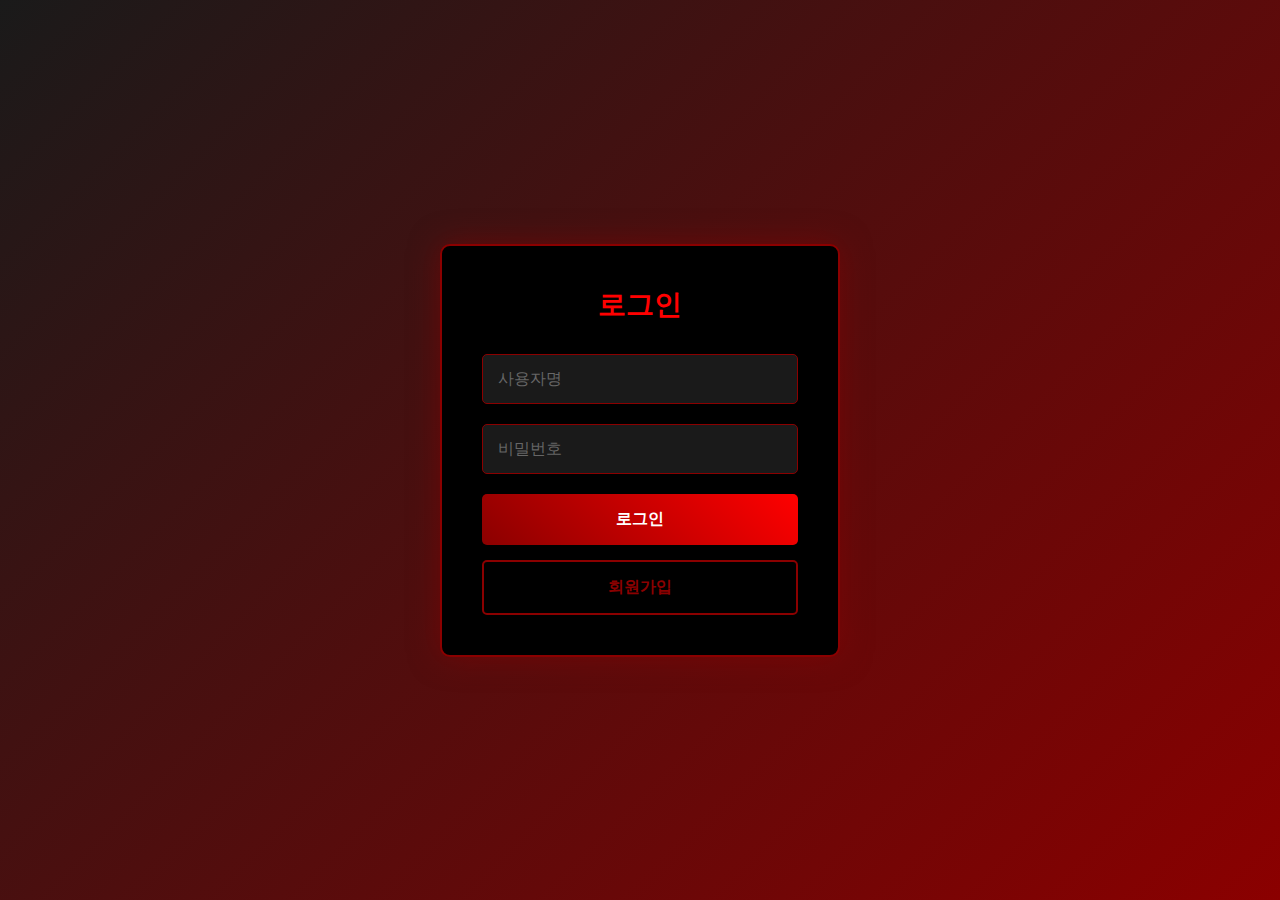
<file: login.html>
<!DOCTYPE html>
<html lang="ko">
<head>
    <meta charset="UTF-8">
    <meta name="viewport" content="width=device-width, initial-scale=1.0">
    <title>로그인</title>
    <style>
        * {
            margin: 0;
            padding: 0;
            box-sizing: border-box;
        }
        
        body {
            background: linear-gradient(135deg, #1a1a1a 0%, #8B0000 100%);
            font-family: 'Arial', sans-serif;
            min-height: 100vh;
            display: flex;
            align-items: center;
            justify-content: center;
        }
        
        .login-container {
            background: #000;
            border: 2px solid #8B0000;
            border-radius: 10px;
            padding: 40px;
            width: 100%;
            max-width: 400px;
            box-shadow: 0 0 30px rgba(139, 0, 0, 0.5);
        }
        
        .logo {
            text-align: center;
            margin-bottom: 30px;
        }
        
        .logo h1 {
            color: #ff0000;
            font-size: 28px;
            font-weight: bold;
        }
        
        .form-group {
            margin-bottom: 20px;
        }
        
        .form-control {
            width: 100%;
            padding: 15px;
            background: #1a1a1a;
            border: 1px solid #8B0000;
            border-radius: 5px;
            color: #fff;
            font-size: 16px;
            outline: none;
        }
        
        .form-control:focus {
            border-color: #ff0000;
            box-shadow: 0 0 10px rgba(255, 0, 0, 0.3);
        }
        
        .form-control::placeholder {
            color: #666;
        }
        
        .btn-login {
            width: 100%;
            padding: 15px;
            background: linear-gradient(45deg, #8B0000, #ff0000);
            border: none;
            border-radius: 5px;
            color: #fff;
            font-size: 16px;
            font-weight: bold;
            cursor: pointer;
            margin-bottom: 15px;
            transition: all 0.3s ease;
        }
        
        .btn-login:hover {
            background: linear-gradient(45deg, #ff0000, #8B0000);
            transform: translateY(-2px);
            box-shadow: 0 5px 15px rgba(255, 0, 0, 0.4);
        }
        
        .btn-register {
            width: 100%;
            padding: 15px;
            background: transparent;
            border: 2px solid #8B0000;
            border-radius: 5px;
            color: #8B0000;
            font-size: 16px;
            font-weight: bold;
            cursor: pointer;
            transition: all 0.3s ease;
            text-decoration: none;
            display: block;
            text-align: center;
        }
        
        .btn-register:hover {
            background: #8B0000;
            color: #fff;
            text-decoration: none;
        }
        
        .loading {
            display: none;
            position: fixed;
            top: 0;
            left: 0;
            width: 100%;
            height: 100%;
            background: rgba(0, 0, 0, 0.8);
            z-index: 9999;
        }
        
        .loading-spinner {
            position: absolute;
            top: 50%;
            left: 50%;
            transform: translate(-50%, -50%);
            width: 40px;
            height: 40px;
            border: 3px solid #333;
            border-top: 3px solid #ff0000;
            border-radius: 50%;
            animation: spin 1s linear infinite;
        }
        
        @keyframes spin {
            0% { transform: translate(-50%, -50%) rotate(0deg); }
            100% { transform: translate(-50%, -50%) rotate(360deg); }
        }
        
        @media (max-width: 480px) {
            .login-container {
                margin: 20px;
                padding: 30px 20px;
            }
        }
    </style>
</head>
<body>
    <div class="login-container">
        <div class="logo">
            <h1>로그인</h1>
        </div>
        
        <form id="loginForm">
            <div class="form-group">
                <input type="text" class="form-control" id="username" placeholder="사용자명" required>
            </div>
            
            <div class="form-group">
                <input type="password" class="form-control" id="password" placeholder="비밀번호" required>
            </div>
            
            <button type="submit" class="btn-login">로그인</button>
            <a href="register.html" class="btn-register">회원가입</a>
        </form>
    </div>
    
    <div class="loading" id="loading">
        <div class="loading-spinner"></div>
    </div>
    
    <script>
        document.getElementById('loginForm').addEventListener('submit', function(e) {
            e.preventDefault();
            
            const username = document.getElementById('username').value.trim();
            const password = document.getElementById('password').value.trim();
            
            if (!username || !password) {
                alert('사용자명과 비밀번호를 입력하세요.');
                return;
            }
            
            document.getElementById('loading').style.display = 'block';
            
            fetch('/user/login', {
                method: 'POST',
                headers: {
                    'Content-Type': 'application/x-www-form-urlencoded',
                },
                body: `name=${encodeURIComponent(username)}&password=${encodeURIComponent(password)}`
            })
            .then(response => response.json())
            .then(data => {
                document.getElementById('loading').style.display = 'none';
                
                if (data.code === 200) {
                    if (data.data.simple_token) {
                        localStorage.setItem('user_token', data.data.simple_token);
                    }
                    localStorage.setItem('user_info', JSON.stringify(data.data.user));
                    window.location.href = 'to_game.html';
                } else {
                    alert(data.msg || '로그인 실패');
                }
            })
            .catch(error => {
                document.getElementById('loading').style.display = 'none';
                alert('서버 연결 실패');
            });
        });
    </script>
</body>
</html>
</file>
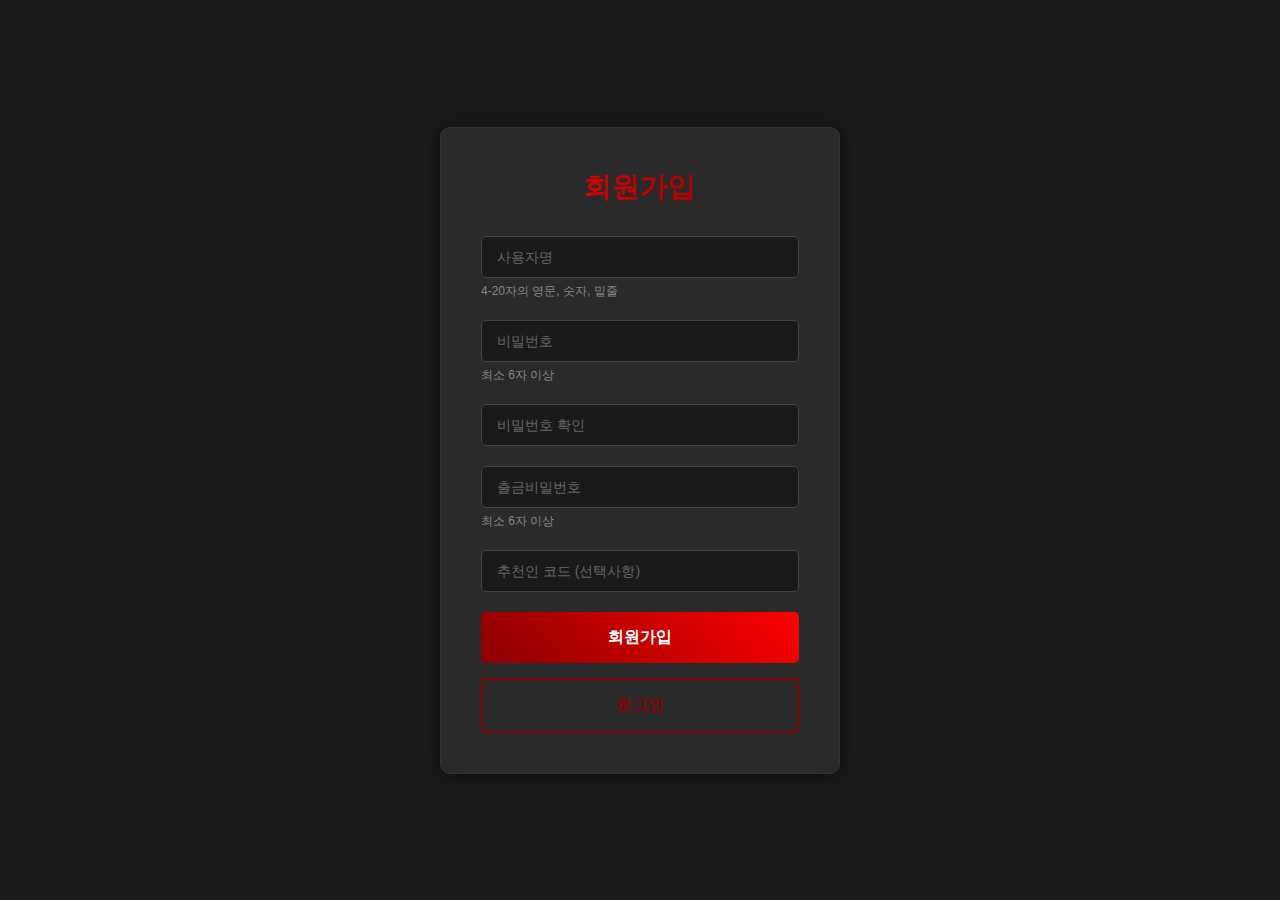
<file: register.html>
<!DOCTYPE html>
<html lang="ko">
<head>
    <meta charset="UTF-8">
    <meta name="viewport" content="width=device-width, initial-scale=1.0">
    <title>회원가입</title>
    <style>
        * {
            margin: 0;
            padding: 0;
            box-sizing: border-box;
        }
        
        body {
            font-family: -apple-system, BlinkMacSystemFont, "Segoe UI", Roboto, sans-serif;
            background: #1a1a1a;
            min-height: 100vh;
            display: flex;
            justify-content: center;
            align-items: center;
        }
        
        .register-container {
            background: #2a2a2a;
            border-radius: 10px;
            box-shadow: 0 0 20px rgba(0, 0, 0, 0.5);
            padding: 40px;
            width: 100%;
            max-width: 400px;
            margin: 20px;
            border: 1px solid #333;
        }
        
        .logo {
            text-align: center;
            margin-bottom: 30px;
        }
        
        .logo h1 {
            color: #fff;
            font-size: 28px;
            margin-bottom: 10px;
            background: linear-gradient(45deg, #ff0000, #8B0000);
            -webkit-background-clip: text;
            -webkit-text-fill-color: transparent;
        }
        
        .form-group {
            margin-bottom: 20px;
        }
        
        .form-control {
            width: 100%;
            padding: 12px 15px;
            background: #1a1a1a;
            border: 1px solid #444;
            border-radius: 5px;
            color: #fff;
            font-size: 14px;
            transition: all 0.3s ease;
        }
        
        .form-control:focus {
            outline: none;
            border-color: #ff0000;
            box-shadow: 0 0 10px rgba(255, 0, 0, 0.3);
        }
        
        .form-control::placeholder {
            color: #666;
        }
        
        .form-help {
            font-size: 12px;
            color: #888;
            margin-top: 5px;
        }
        
        .btn-register {
            width: 100%;
            padding: 15px;
            background: linear-gradient(45deg, #8B0000, #ff0000);
            border: none;
            border-radius: 5px;
            color: #fff;
            font-size: 16px;
            font-weight: bold;
            cursor: pointer;
            margin-bottom: 15px;
            transition: all 0.3s ease;
        }
        
        .btn-register:hover {
            background: linear-gradient(45deg, #ff0000, #8B0000);
            transform: translateY(-2px);
            box-shadow: 0 5px 15px rgba(255, 0, 0, 0.4);
        }
        
        .btn-register:disabled {
            opacity: 0.5;
            cursor: not-allowed;
        }
        
        .btn-login {
            width: 100%;
            padding: 15px;
            background: transparent;
            border: 2px solid #8B0000;
            border-radius: 5px;
            color: #8B0000;
            font-size: 16px;
            font-weight: bold;
            cursor: pointer;
            transition: all 0.3s ease;
            text-decoration: none;
            display: block;
            text-align: center;
        }
        
        .btn-login:hover {
            background: #8B0000;
            color: #fff;
            text-decoration: none;
        }
        
        .loading {
            display: none;
            position: fixed;
            top: 0;
            left: 0;
            width: 100%;
            height: 100%;
            background: rgba(0, 0, 0, 0.8);
            z-index: 9999;
        }
        
        .loading-spinner {
            position: absolute;
            top: 50%;
            left: 50%;
            transform: translate(-50%, -50%);
            width: 40px;
            height: 40px;
            border: 3px solid #333;
            border-top: 3px solid #ff0000;
            border-radius: 50%;
            animation: spin 1s linear infinite;
        }
        
        @keyframes spin {
            0% { transform: translate(-50%, -50%) rotate(0deg); }
            100% { transform: translate(-50%, -50%) rotate(360deg); }
        }
        
        @media (max-width: 480px) {
            .register-container {
                margin: 20px;
                padding: 30px 20px;
            }
        }
    </style>
    <!-- 引入 jQuery -->
    <script src="./js/jquery.min.js"></script>
    <!-- 引入配置文件 -->
    <script src="./js/conf.js"></script>
</head>
<body>
    <div class="register-container">
        <div class="logo">
            <h1>회원가입</h1>
        </div>
        
        <form id="registerForm">
            <div class="form-group">
                <input type="text" class="form-control" id="name" name="name" placeholder="사용자명" required>
                <div class="form-help">4-20자의 영문, 숫자, 밑줄</div>
            </div>
            
            <div class="form-group">
                <input type="password" class="form-control" id="password" name="password" placeholder="비밀번호" required>
                <div class="form-help">최소 6자 이상</div>
            </div>
            
            <div class="form-group">
                <input type="password" class="form-control" id="password_confirmation" name="password_confirmation" placeholder="비밀번호 확인" required>
            </div>
            
            <div class="form-group">
                <input type="password" class="form-control" id="qk_pwd" name="qk_pwd" placeholder="출금비밀번호" required>
                <div class="form-help">최소 6자 이상</div>
            </div>
            
            <div class="form-group">
                <input type="text" class="form-control" id="invitation_code" name="invitation_code" placeholder="추천인 코드 (선택사항)">
            </div>
            
            <button type="submit" class="btn-register" id="submitBtn">회원가입</button>
            <a href="login.html" class="btn-login">로그인</a>
        </form>
    </div>
    
    <div class="loading" id="loading">
        <div class="loading-spinner"></div>
    </div>
    
    <script>
    $(document).ready(function() {
        // 폼 제출 처리
        $('#registerForm').on('submit', function(e) {
            e.preventDefault();
            
            // 기본 검증
            const name = $('#name').val().trim();
            const password = $('#password').val();
            const password_confirmation = $('#password_confirmation').val();
            const qk_pwd = $('#qk_pwd').val();
            const invitation_code = $('#invitation_code').val().trim();
            
            // 필수 항목 검증
            if (!name || !password || !password_confirmation || !qk_pwd) {
                alert('필수 항목을 모두 입력하세요.');
                return;
            }
            
            // 비밀번호 일치 검증
            if (password !== password_confirmation) {
                alert('비밀번호가 일치하지 않습니다.');
                return;
            }
            
            // 비밀번호 길이 검증
            if (password.length < 6) {
                alert('비밀번호는 최소 6자 이상이어야 합니다.');
                return;
            }
            
            // 출금비밀번호 길이 검증
            if (qk_pwd.length < 6) {
                alert('출금비밀번호는 최소 6자 이상이어야 합니다.');
                return;
            }
            
            // 로딩 표시
            $('#loading').show();
            $('#submitBtn').prop('disabled', true);
            
            // 폼 데이터 준비
            const formData = {
                name: name,
                password: password,
                password_confirmation: password_confirmation,
                qk_pwd: qk_pwd,
                currency: 'CNY'
            };
            
            // 초대코드가 있으면 추가
            if (invitation_code) {
                formData.invitation_code = invitation_code;
            }
            
            // AJAX 요청
            $.ajax({
                url: base_url + '/user/register',
                type: 'POST',
                data: formData,
                dataType: 'json',
                success: function(response) {
                    $('#loading').hide();
                    $('#submitBtn').prop('disabled', false);
                    
                    if (response.code === 200 || response.code === 0) {
                        alert('회원가입이 완료되었습니다!');
                        // 로그인 페이지로 이동
                        window.location.href = 'login.html';
                    } else {
                        alert(response.msg || '회원가입 실패');
                    }
                },
                error: function(xhr, status, error) {
                    $('#loading').hide();
                    $('#submitBtn').prop('disabled', false);
                    console.error('Registration error:', error);
                    alert('서버 연결 실패. 다시 시도해주세요.');
                }
            });
        });
    });
    </script>
</body>
</html>
</file>
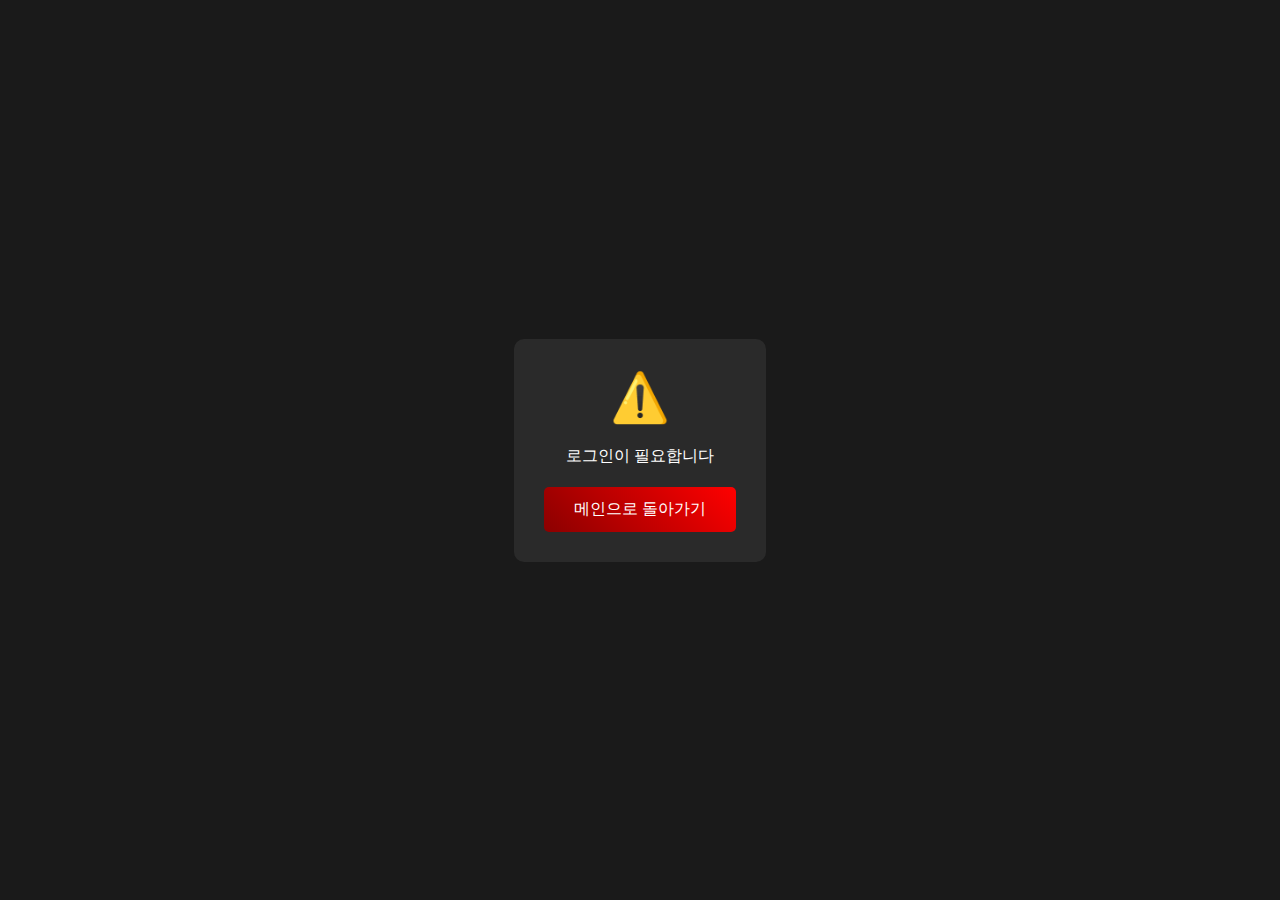
<file: to_game.html>
<!DOCTYPE html>
<html lang="ko">
<head>
    <meta charset="UTF-8">
    <meta name="viewport" content="width=device-width, initial-scale=1.0">
    <title>게임 로딩 중...</title>
    <style>
        * {
            margin: 0;
            padding: 0;
            box-sizing: border-box;
        }
        
        body {
            font-family: -apple-system, BlinkMacSystemFont, "Segoe UI", Roboto, sans-serif;
            background: #1a1a1a;
            min-height: 100vh;
            display: flex;
            justify-content: center;
            align-items: center;
        }
        
        .loading-container {
            text-align: center;
            color: #fff;
        }
        
        .loading-spinner {
            width: 60px;
            height: 60px;
            border: 4px solid #333;
            border-top: 4px solid #ff0000;
            border-radius: 50%;
            animation: spin 1s linear infinite;
            margin: 0 auto 20px;
        }
        
        @keyframes spin {
            0% { transform: rotate(0deg); }
            100% { transform: rotate(360deg); }
        }
        
        .loading-text {
            font-size: 18px;
            margin-bottom: 10px;
        }
        
        .loading-subtext {
            font-size: 14px;
            color: #888;
        }
        
        .error-container {
            display: none;
            background: #2a2a2a;
            border-radius: 10px;
            padding: 30px;
            max-width: 400px;
            text-align: center;
        }
        
        .error-icon {
            font-size: 48px;
            color: #ff0000;
            margin-bottom: 20px;
        }
        
        .error-message {
            color: #fff;
            font-size: 16px;
            margin-bottom: 20px;
        }
        
        .btn-home {
            display: inline-block;
            padding: 12px 30px;
            background: linear-gradient(45deg, #8B0000, #ff0000);
            color: #fff;
            text-decoration: none;
            border-radius: 5px;
            font-size: 16px;
            transition: transform 0.3s;
        }
        
        .btn-home:hover {
            transform: translateY(-2px);
        }
    </style>
    <script src="./js/jquery.min.js"></script>
    <script src="./js/conf.js"></script>
</head>
<body>
    <div class="loading-container" id="loadingContainer">
        <div class="loading-spinner"></div>
        <div class="loading-text">게임을 준비하고 있습니다...</div>
        <div class="loading-subtext">잠시만 기다려 주세요</div>
    </div>
    
    <div class="error-container" id="errorContainer">
        <div class="error-icon">⚠️</div>
        <div class="error-message" id="errorMessage">게임을 시작할 수 없습니다</div>
        <a href="index.html" class="btn-home">메인으로 돌아가기</a>
    </div>
    
    <script>
    $(document).ready(function() {
        // 获取 URL 参数
        function getUrlParameter(name) {
            const urlParams = new URLSearchParams(window.location.search);
            return urlParams.get(name);
        }
        
        // 显示错误信息
        function showError(message) {
            $('#loadingContainer').hide();
            $('#errorContainer').show();
            $('#errorMessage').text(message || '게임을 시작할 수 없습니다');
        }
        
        // 自动启动游戏
        async function autoLaunchGame() {
            // 1. 检查登录状态
            const token = localStorage.getItem('token');
            const userStr = localStorage.getItem('user');
            
            if (!token || !userStr) {
                showError('로그인이 필요합니다');
                setTimeout(() => {
                    window.location.href = 'login.html';
                }, 2000);
                return;
            }
            
            // 2. 获取游戏参数
            const gameCode = getUrlParameter('game_code');
            const supplierCode = getUrlParameter('supplier_code');
            const supplierId = getUrlParameter('supplier_id') || '1';
            
            if (!gameCode || !supplierCode) {
                showError('게임 정보가 올바르지 않습니다');
                setTimeout(() => {
                    window.location.href = 'index.html';
                }, 2000);
                return;
            }
            
            console.log('게임 파라미터:', { gameCode, supplierCode, supplierId });
            
            // 3. 获取用户信息
            let user;
            try {
                user = JSON.parse(userStr);
            } catch (e) {
                showError('사용자 정보를 확인할 수 없습니다');
                setTimeout(() => {
                    window.location.href = 'index.html';
                }, 2000);
                return;
            }
            
            // 4. 调用游戏 URL API
            try {
                const response = await $.ajax({
                    url: base_url + '/game/game_url',
                    type: 'POST',
                    headers: {
                        'X-Token': token,
                        'Content-Type': 'application/x-www-form-urlencoded'
                    },
                    data: {
                        gameCode: gameCode,
                        api_code: supplierCode,  // 后端期望的参数名
                        supplier_id: supplierId,
                        ismobile: 1,  // 移动端标识
                        lang: 'ko-KR'
                    }
                });
                
                console.log('API 응답:', response);
                
                if (response.code === 200 && response.data && response.data.game_url) {
                    // 成功获取游戏URL，跳转到游戏
                    console.log('게임 URL 획득 성공, 이동 중...');
                    
                    // 显示跳转提示
                    $('.loading-text').text('게임으로 이동 중입니다...');
                    
                    // 延迟一下再跳转，让用户看到提示
                    setTimeout(() => {
                        window.location.href = response.data.game_url;
                    }, 500);
                    
                } else {
                    // API返回错误
                    showError(response.msg || '게임을 시작할 수 없습니다');
                    setTimeout(() => {
                        window.location.href = 'index.html';
                    }, 3000);
                }
                
            } catch (error) {
                console.error('게임 URL 요청 실패:', error);
                
                // 判断错误类型
                if (error.status === 401) {
                    showError('로그인이 만료되었습니다');
                    setTimeout(() => {
                        localStorage.removeItem('token');
                        localStorage.removeItem('user');
                        window.location.href = 'login.html';
                    }, 2000);
                } else if (error.responseJSON && error.responseJSON.msg) {
                    showError(error.responseJSON.msg);
                    setTimeout(() => {
                        window.location.href = 'index.html';
                    }, 3000);
                } else {
                    showError('게임 서버에 연결할 수 없습니다');
                    setTimeout(() => {
                        window.location.href = 'index.html';
                    }, 3000);
                }
            }
        }
        
        // 页面加载后立即执行
        autoLaunchGame();
        
        // 防止用户等待太久，设置超时
        setTimeout(function() {
            if ($('#loadingContainer').is(':visible')) {
                showError('응답 시간이 초과되었습니다');
                setTimeout(() => {
                    window.location.href = 'index.html';
                }, 3000);
            }
        }, 15000);  // 15秒超时
    });
    </script>
</body>
</html>
</file>
